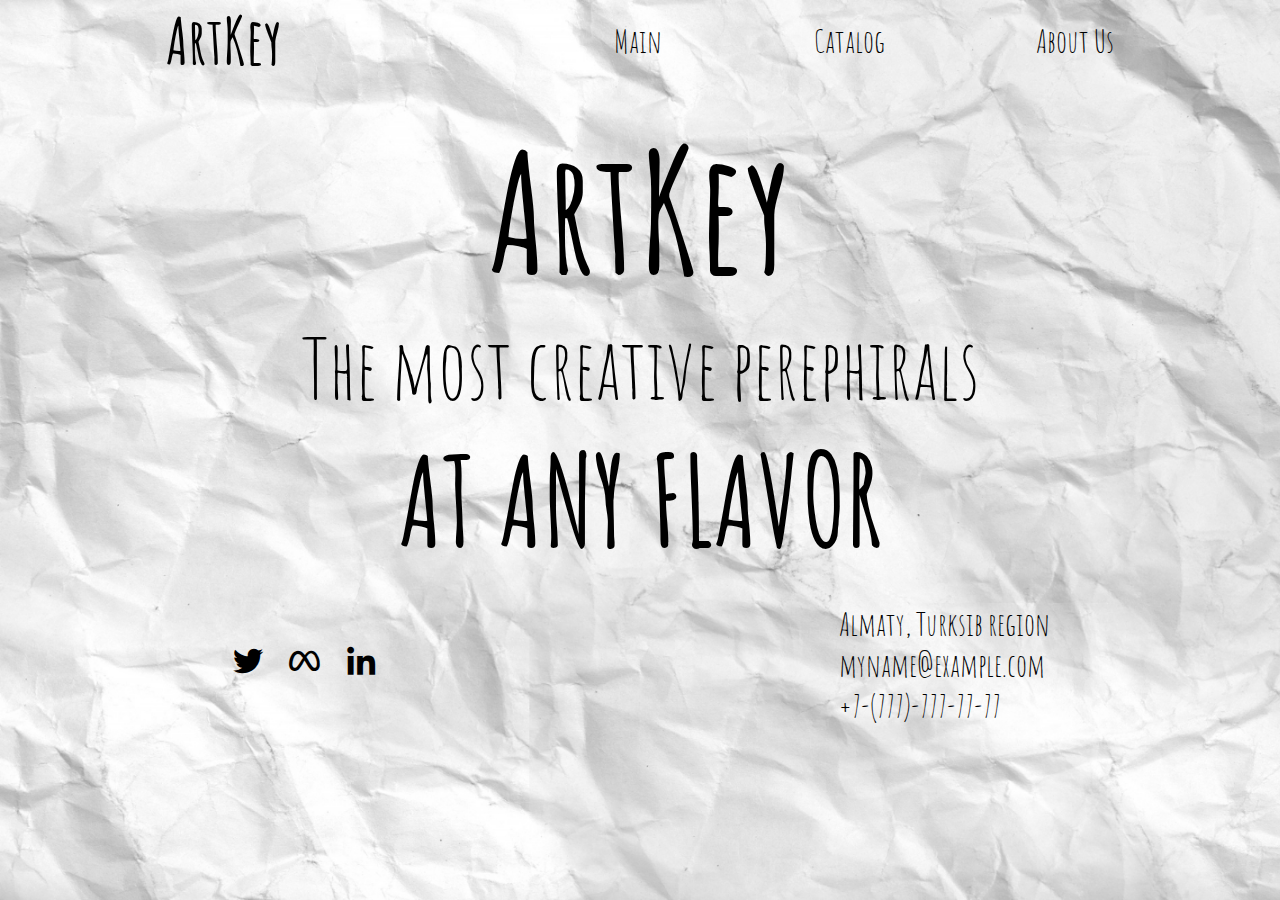
<file: index.html>
<!DOCTYPE html>
<html lang="en">
<head>
    <meta charset="UTF-8">
    <meta name="viewport" content="width=device-width, initial-scale=1.0">
    <title>ArtKey</title>
    <link rel="stylesheet" href="https://cdnjs.cloudflare.com/ajax/libs/font-awesome/6.4.0/css/all.min.css">
    <link href='https://unpkg.com/boxicons@2.1.4/css/boxicons.min.css' rel='stylesheet'>
    <link rel="stylesheet" href="style.css">
</head>
<body>
    <header class="head_main">
        <div class="left_side">
            <a href=""><h1 class="head_title">ArtKey</h1></a>
        </div>
        <nav class="right_side">
                <a class = "head_links link" href="./index.html">Main</a>
                <a class = "head_links link" href="catalog.html">Catalog</a>
                <a class = "head_links link" href="about.html">About Us</a>
        </nav>
    </header>
    <menu class="main_menu">
        <h1 class="main_title">ArtKey</h1>
        <p class="main_desc">The most creative perephirals</p>
        <h2 class="main_title end">AT ANY FLAVOR</h2>
    </menu>
    <footer class="foot_main">
        <div class="foot_media">
            <a href=""><i class='bx bxl-twitter'></i></a>
            <a href=""><i class='bx bxl-meta' ></i></a>
            <a href=""><i class='bx bxl-linkedin' ></i></a>
        </div>
        <div class="foot_requisites">
            <a href=""><p class="foot_place">Almaty, Turksib region</p></a>
            <a href=""><p class="foot_mail">myname@example.com</p></a>
            <a href=""><p class="foot_number">+7-(777)-777-77-77</p></a>
        </div>
    </footer>

    <!-- Section start for filter animation -->
    <svg xmlns="http://www.w3.org/2000/svg" version="1.1">
        <defs>
          <filter id="squiggly-0">
            <feTurbulence id="turbulence" baseFrequency="0.02" numOctaves="3" result="noise" seed="0"/>
            <feDisplacementMap id="displacement" in="SourceGraphic" in2="noise" scale="6" />
          </filter>
          <filter id="squiggly-1">
            <feTurbulence id="turbulence" baseFrequency="0.02" numOctaves="3" result="noise" seed="1"/>
      <feDisplacementMap in="SourceGraphic" in2="noise" scale="8" />
          </filter>
          
          <filter id="squiggly-2">
            <feTurbulence id="turbulence" baseFrequency="0.02" numOctaves="3" result="noise" seed="2"/>
      <feDisplacementMap in="SourceGraphic" in2="noise" scale="6" />
          </filter>
          <filter id="squiggly-3">
            <feTurbulence id="turbulence" baseFrequency="0.02" numOctaves="3" result="noise" seed="3"/>
      <feDisplacementMap in="SourceGraphic" in2="noise" scale="8" />
          </filter>
          
          <filter id="squiggly-4">
            <feTurbulence id="turbulence" baseFrequency="0.02" numOctaves="3" result="noise" seed="4"/>
      <feDisplacementMap in="SourceGraphic" in2="noise" scale="6" />
          </filter>
        </defs> 
      </svg>
    <!-- Section end for filter animation -->

 <!--Start of Tawk.to Script-->
 <script type="text/javascript">
    var Tawk_API=Tawk_API||{}, Tawk_LoadStart=new Date();
    (function(){
    var s1=document.createElement("script"),s0=document.getElementsByTagName("script")[0];
    s1.async=true;
    s1.src='https://embed.tawk.to/65ed6bf68d261e1b5f6b2d31/1hojmrfi4';
    s1.charset='UTF-8';
    s1.setAttribute('crossorigin','*');
    s0.parentNode.insertBefore(s1,s0);
    })();
    </script>
    <!--End of Tawk.to Script-->
</body>
</html>
</file>
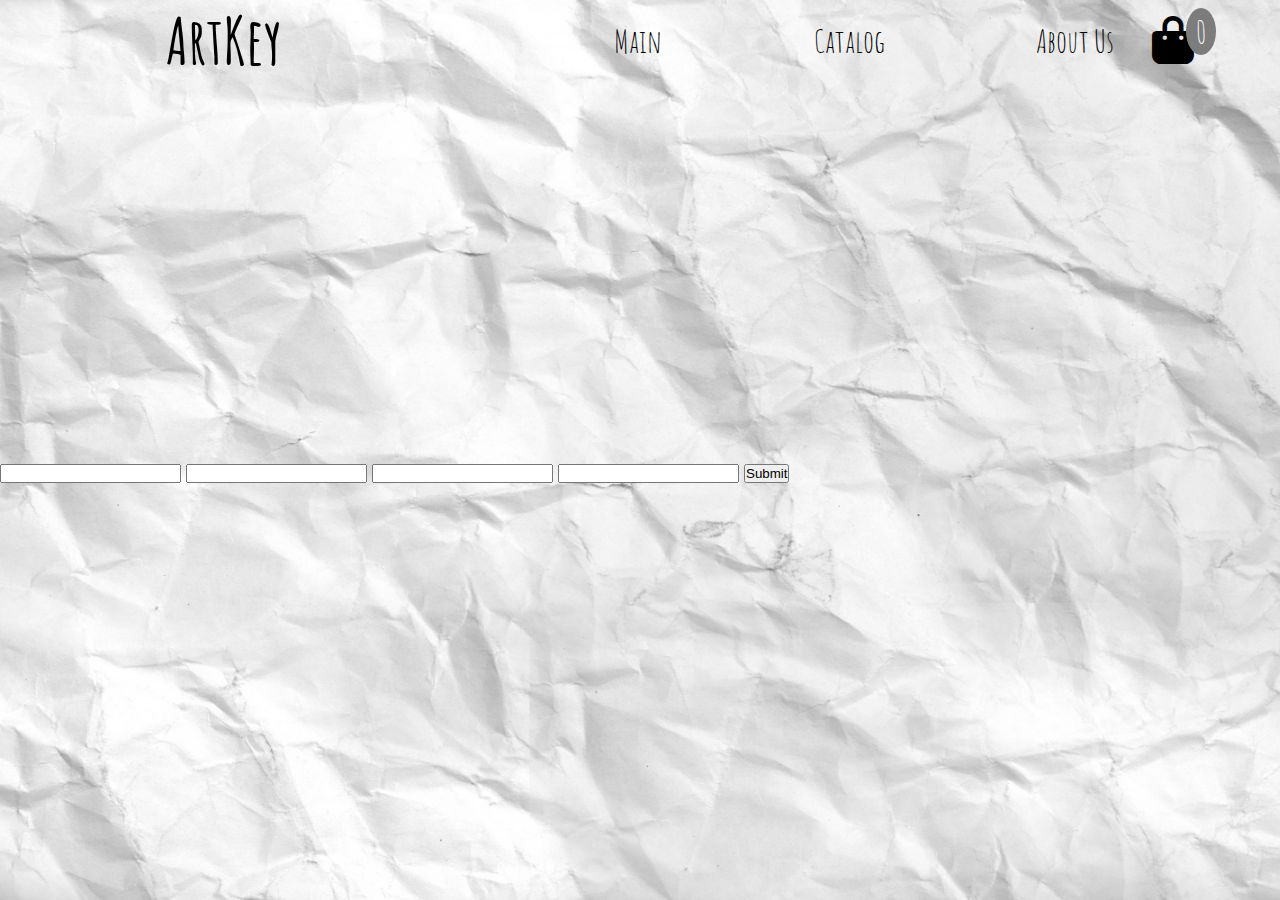
<file: catalog.html>
<!DOCTYPE html>
<html lang="en">
<head>
    <meta charset="UTF-8">
    <meta name="viewport" content="width=device-width, initial-scale=1.0">
    <title>ArtKey</title>
    <link rel="stylesheet" href="https://cdnjs.cloudflare.com/ajax/libs/font-awesome/6.4.0/css/all.min.css">
    <link href='https://unpkg.com/boxicons@2.1.4/css/boxicons.min.css' rel='stylesheet'>
    <script src="https://ajax.googleapis.com/ajax/libs/jquery/3.5.1/jquery.min.js"></script>
    <link rel="stylesheet" href="style_catalog.css">
</head>
<body>
    <header class="head_main">
        <div class="left_side">
            <a href="index.html"><h1 class="head_title">ArtKey</h1></a>
        </div>
        <nav class="right_side">
                <a class = "head_links link" href="index.html">Main</a>
                <a class = "head_links link" href="./catalog.html">Catalog</a>
                <a class = "head_links link" href="about.html">About Us</a>
                <div class="shopping">
                    <i class="fa-solid fa-bag-shopping"></i>
                    <span class="quantity">0</span>
                </div>
        </nav>
    </header>
<!--форма. Надо куда нить засунуть чтоб красиво было -->
    <form action="#" id="products">
        <input id="id" >
        <input id="name">
        <input id="image">
        <input id="price">
        <button type="submit">Submit</button>
    </form>
    <div class="list"></div>

    <div class="card">
        <h1>Card</h1>
        <ul class="listCard">
        </ul>
            <div class="checkOut">
                <div class="total">0</div>
                <div class="closeShopping">Close</div>
                <div class="buy">Buy</div>
            </div>
    </div>
    <!--Start of Tawk.to Script-->
 <script type="text/javascript">
    var Tawk_API=Tawk_API||{}, Tawk_LoadStart=new Date();
    (function(){
    var s1=document.createElement("script"),s0=document.getElementsByTagName("script")[0];
    s1.async=true;
    s1.src='https://embed.tawk.to/65ed6bf68d261e1b5f6b2d31/1hojmrfi4';
    s1.charset='UTF-8';
    s1.setAttribute('crossorigin','*');
    s0.parentNode.insertBefore(s1,s0);
    })();
    </script>
    <!--End of Tawk.to Script-->
</body>
    <script src="catalog_script.js"></script>
    <script src="database/database_script.js"></script>
</body>
</html>
</file>
<file: style.css>
@import url('https://fonts.googleapis.com/css?family=Amatic+SC:400,700');
* {
    margin: 0;
    padding: 0;
    box-sizing: border-box;
}

body {
    height: 100vh;
    display: flex;
    flex-direction: column;
    justify-content: space-between;
    font-family: 'Amatic SC', sans-serif;
    font-size: 2rem;
    background-image: url('img/view-white-crumpled-paper.jpg');
    background-repeat: no-repeat;
    background-size: cover;
}
/* All <a> tags without decorations */
a:link, a:visited{
    color: #000;
    text-decoration: none;
}

/** HEADER START **/

.head_main {
    display: flex;
    justify-content: space-around;
    align-items: center;
}

.head_main .left_side {
    display: flex;
    flex-direction: column;
    align-items: center;
}

.head_main .right_side{
    display: flex;
    align-items: center;
    justify-content: space-between;
    width: 50ch;
}


/** HEADER END **/

/** MAIN START **/
.main_menu {
    display: flex;
    flex-direction: column;
    align-items: center;
    font-size: 5.2rem;
    animation: squiggly-anim 0.34s linear infinite;
}
/** MAIN END **/

/** FOOTER START **/
.foot_main {
    display: flex;
    justify-content: space-around;
    align-items: center;
}

.foot_media {
    display: flex;
    justify-content: space-between;
    width: 15ch;
}

.foot_media .bx {
    font-size: 2.3rem;
}
/** FOOTER END **/

/** KEYFRAME ANIMATIONS START **/
@keyframes squiggly-anim {
    0% {
        filter: url('#squiggly-0');
    }
    25% {
        filter: url('#squiggly-1');
    }
    50% {
        filter: url('#squiggly-2');
    }
    75% {
        filter: url('#squiggly-3');
    }
    100% {
        filter: url('#squiggly-4');
    }
}
/* KEYFRAME ANIMATIONS END */
</file>
<file: style_catalog.css>
@import url('https://fonts.googleapis.com/css?family=Amatic+SC:400,700');
* {
    margin: 0;
    padding: 0;
    box-sizing: border-box;
}

body {
    height: 100vh;
    display: flex;
    flex-direction: column;
    justify-content: space-between;
    font-family: 'Amatic SC', sans-serif;
    font-size: 2rem;
    background-image: url('img/view-white-crumpled-paper.jpg');
    background-repeat: no-repeat;
    background-size: cover;
}
/* All <a> tags without decorations */
a:link, a:visited{
    color: #000;
    text-decoration: none;
}

/** HEADER START **/

.head_main {
    display: flex;
    justify-content: space-around;
    align-items: center;
}

.head_main .left_side {
    display: flex;
    flex-direction: column;
    align-items: center;
}

.head_main .right_side{
    display: flex;
    align-items: center;
    justify-content: space-between;
    width: 50ch;
}


.shopping {
    position: absolute;
    left: 90%;
    text-align: center;
}

.shopping i{
    font-size: 3rem;
    cursor: pointer;
}

.shopping i:hover {
    color: rgb(56, 56, 56);
    transition: 0.5s;
}

.shopping span {
    background-color: #7c7c7c;
    border-radius: 50%;
    display: flex;
    justify-content: center;
    align-items: center;
    color: #fff;
    position: absolute;
    top: -8px;
    left: 80%;
    padding: 3px 10px;
}

/** HEADER END **/
.list {
    display: grid;
    grid-template-columns: repeat(3, 1fr);
    gap: 20px;
    margin-top: 50px;
}

.card {
    position: fixed;
    top: 0;
    left: 100%;
    width: 500px;
    background-color: #dadada;
    border-left: 1px solid #7c7c7c;
    height: 100vh; /* Set a fixed height for the card */
}
.active .card {
    left: calc(100% - 500px);
}

.card h1 {
    color: #7c7c7c;
    font-weight: 300;
    margin: 0;
    padding: 0 20px;
    height: 80px;
    display: flex;
    align-items: center;
}

.card .checkOut {
    position: absolute;
    bottom: 0;
    width: 100%;
    display: grid;
    grid-template-columns: repeat(3, 1fr);
}

.card .checkOut div {
    background-color: #7c7c7c;
    border-color: #fff;
    width: 100%;
    height: 70px;
    display: flex;
    justify-content: center;
    align-items: center;
    font-weight: bold;
    cursor: pointer;
}

.card .checkOut div:nth-child(2) {
    background-color: #1c1f25;
    color: #fff;
}

.list .item {
    text-align: center;
    background-color: #efefef;
    padding: 20px;
    box-shadow: 0 50px 50px #757676;
    letter-spacing: 1px;
    cursor: pointer;
    border-radius: 8px;
}

.list .item:hover {
    background-color: #000000;
    transition: 1s;
}

.list .item img {
    width: 100%;
    height: 300px;
}

.list .item .title {
    font-weight: 600;
}

.list .item .price {
    margin: 10px;
}

.list .item:hover .title,
.list .item:hover .price {
    color: #efefef;
}

.list .item button {
    background-color: #efefef;
    color: #757676;
    font-size: 1.5rem;
    font-weight: 600;
    width: 100%;
    padding: 10px;
    border: 3px solid #1c1f25;
    border-radius: 8px;
    cursor: pointer;
    font-family: 'Amatic SC', sans-serif;
}

.list .item button:hover {
    background-color: #757676;
    color: #efefef;
    transition: 0.2s;
}

.listCard li {
    display: grid;
    grid-template-columns: repeat(3, 1fr);
    color: #fff;
    row-gap: 10px;
}

.listCard li div {
    display: flex;
    justify-content: center;
    align-items: center;
}

.listCard li img{
    width: 80%;
}

.listCard .count {
    margin: 0px 10px;
    color: #1f1f25;
}

.cardTitle,
.cardPrice {
    color: #1C1F25;
}

.cardButton {
    width: 28px;
    height: 28px;
    color: #efefef;
    font-size: 1.5rem;
    font-weight: 500;
    border-radius: 50%;
    display: flex;
    justify-content: center;
    align-items: center;
    cursor: pointer;
}

.card .checkOut div:nth-child(3) {
    background-color: #ffffff;
    border-color: #fff;
    width: 100%;
    height: 70px;
    display: flex;
    justify-content: center;
    align-items: center;
    font-weight: bold;
    cursor: pointer;
}
</file>
